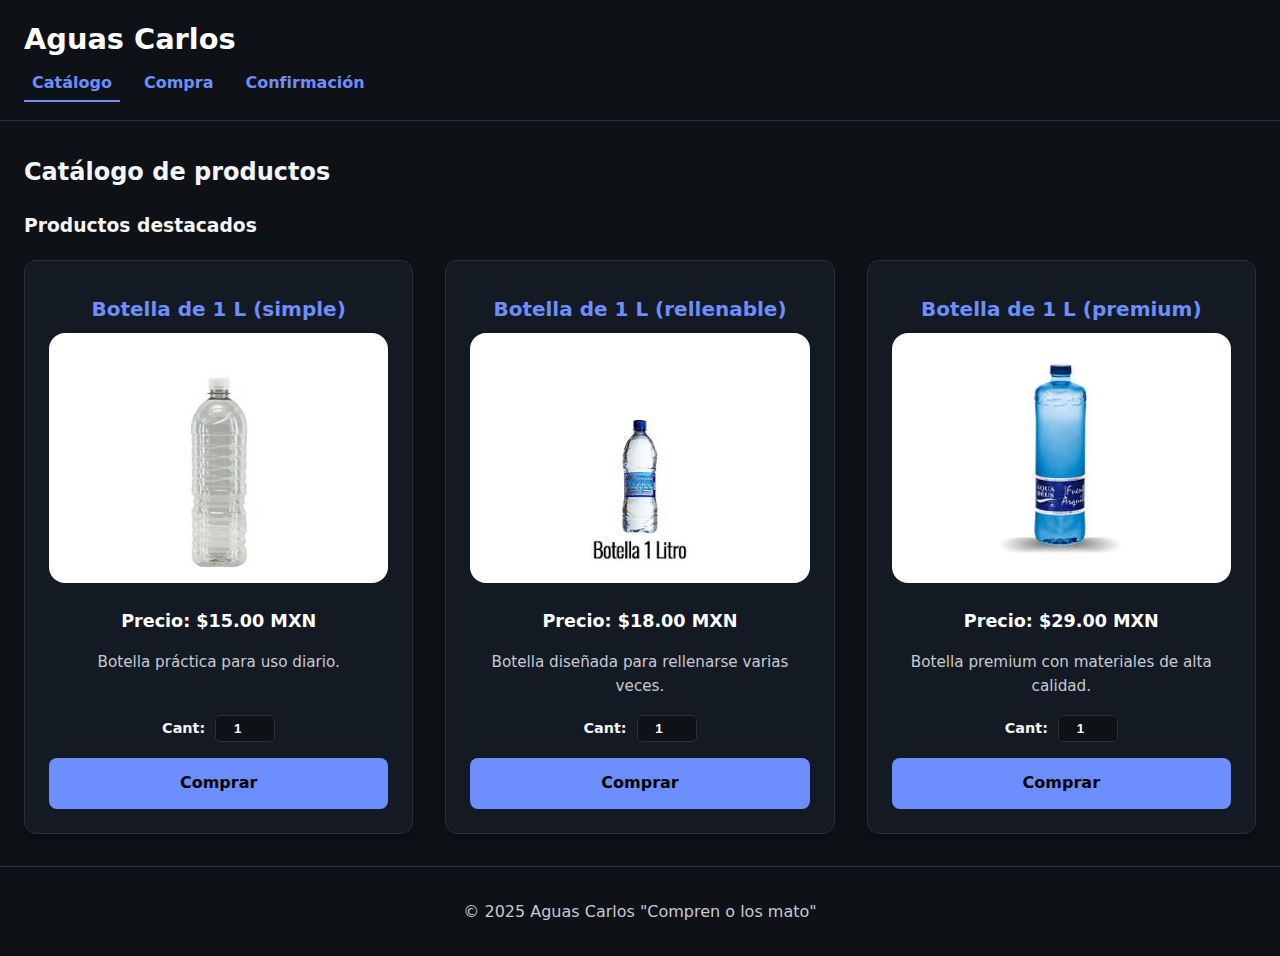
<file: index.html>
<!DOCTYPE html>
<html lang="es">
<head>
  <meta charset="utf-8">
  <title>Catálogo Aguas Carlos</title>
  <meta name="viewport" content="width=device-width, initial-scale=1">

  <link rel="stylesheet" href="styles/estilos.css">
  <script src="./js/main.js"></script>
</head>
<body>

  <header class="site-header">
    <h1 class="site-title" id="contenido">Aguas Carlos</h1>
    <nav class="main-nav" aria-label="Navegación principal">
      <ul class="nav-list">
        <li><a href="index.html" aria-current="page">Catálogo</a></li>
        <li><a href="formulario.html">Compra</a></li>
        <li><a href="confirmacion.html">Confirmación</a></li>
      </ul>
    </nav>
  </header>

  <main class="main-content">
    <h2 class="section-title">Catálogo de productos</h2>

    <section class="product-section" aria-labelledby="destacados">
      <h3 class="section-subtitle" id="destacados">Productos destacados</h3>

      <ul class="product-grid">
        
        <li class="product-item">
          <article class="product-card">
            <h4 class="product-name">
              <a href="producto-botella-1l-simple.html">Botella de 1 L (simple)</a>
            </h4>
            <figure class="product-media">
              <img src="Assets/botella_de_1_litro_simple.jpg"
                   alt="Botella transparente de 1 litro con tapa blanca"
                   class="product-image">
            </figure>
            <div class="product-price">Precio: $15.00 MXN</div>
            <p class="product-desc">Botella práctica para uso diario.</p>
            
            <div class="product-qty">
              <label for="qty-simple">Cant:</label>
              <input type="number" id="qty-simple" value="1" min="1" max="50">
            </div>

            <a href="formulario.html" class="btn" aria-label="Comprar botella simple">Comprar</a>
          </article>
        </li>

        <li class="product-item">
          <article class="product-card">
            <h4 class="product-name">
              <a href="producto-botella-1l-rellenable.html">Botella de 1 L (rellenable)</a>
            </h4>
            <figure class="product-media">
              <img src="Assets/botella_de_1_litro_marca_rellenable.jpg"
                   alt="Botella de 1 litro rellenable"
                   class="product-image">
            </figure>
            <div class="product-price">Precio: $18.00 MXN</div>
            <p class="product-desc">Botella diseñada para rellenarse varias veces.</p>
            
            <div class="product-qty">
              <label for="qty-rellenable">Cant:</label>
              <input type="number" id="qty-rellenable" value="1" min="1" max="50">
            </div>

            <a href="formulario.html" class="btn" aria-label="Comprar botella rellenable">Comprar</a>
          </article>
        </li>

        <li class="product-item">
          <article class="product-card">
            <h4 class="product-name">
              <a href="producto-botella-1l-premium.html">Botella de 1 L (premium)</a>
            </h4>
            <figure class="product-media">
              <img src="Assets/botella_de_1_litro_lujo.jpg"
                   alt="Botella premium de 1 litro"
                   class="product-image">
            </figure>
            <div class="product-price">Precio: $29.00 MXN</div>
            <p class="product-desc">Botella premium con materiales de alta calidad.</p>
            
            <div class="product-qty">
              <label for="qty-premium">Cant:</label>
              <input type="number" id="qty-premium" value="1" min="1" max="50">
            </div>

            <a href="formulario.html" class="btn" aria-label="Comprar botella premium">Comprar</a>
          </article>
        </li>

      </ul>
    </section>
  </main>

  <footer class="site-footer">
    <p>&copy; 2025 Aguas Carlos "Compren o los mato"</p>
  </footer>
</body>
</html>
</file>
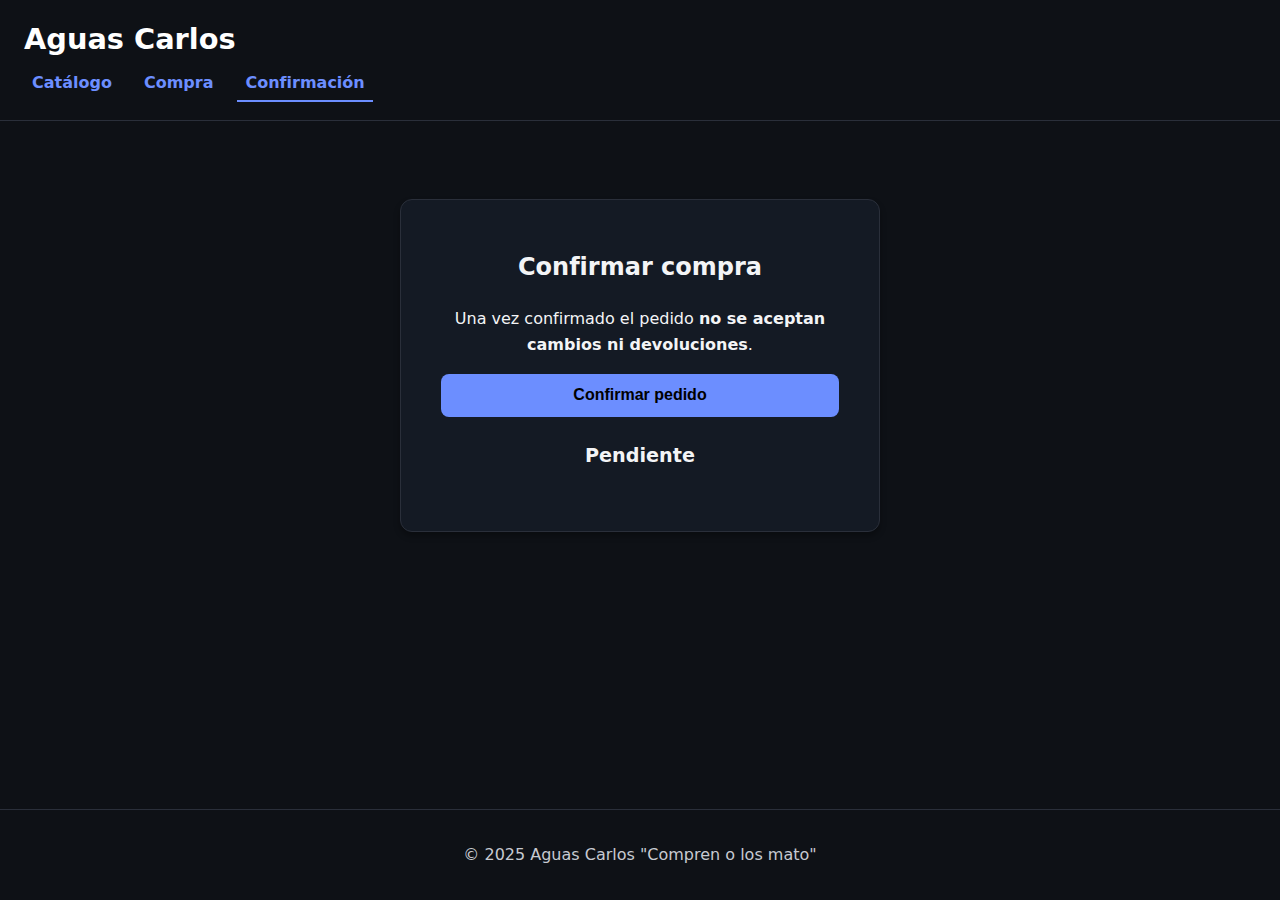
<file: confirmacion.html>
<!DOCTYPE html>
<html lang="es">
<head>
  <meta charset="utf-8">
  <title>Confirmar compra • Aguas Carlos</title>
  <meta name="viewport" content="width=device-width, initial-scale=1">
  <link rel="stylesheet" href="styles/estilos.css">
  <script src="./js/main.js" defer></script>
</head>
<body>
  <a class="skip-link" href="#contenido">Saltar al contenido</a>

  <header class="site-header">
    <h1 class="site-title">Aguas Carlos</h1>
    <nav class="main-nav" aria-label="Navegación principal">
      <ul class="nav-list">
        <li><a href="index.html">Catálogo</a></li>
        <li><a href="formulario.html">Compra</a></li>
        <li><a href="confirmacion.html" aria-current="page">Confirmación</a></li>
      </ul>
    </nav>
  </header>

  <main class="main-content" id="contenido">
    <div class="confirm-container">
      <div class="confirm-card">
        <h2 class="section-title">Confirmar compra</h2>

        <!-- Aviso que se leerá automáticamente -->
        <p id="aviso" role="alert" aria-atomic="true">
          Una vez confirmado el pedido <strong>no se aceptan cambios ni devoluciones</strong>.
        </p>

        <!-- Botón asociado al aviso -->
        <button id="btnConfirmar" class="btn" aria-describedby="aviso">
          Confirmar pedido
        </button>
        
        <!-- Estado que anuncia el cambio -->
        <p id="estado" class="status" aria-live="polite" aria-atomic="true">
          Pendiente
        </p>
      </div>
    </div>
  </main>

  <footer class="site-footer">
    <p>&copy; 2025 Aguas Carlos "Compren o los mato"</p>
  </footer>

  <script>
    // Forzar que el aviso se lea al cargar
    window.addEventListener('DOMContentLoaded', () => {
      const aviso = document.getElementById('aviso');
      if (aviso) {
        const texto = aviso.innerHTML;
        aviso.innerHTML = texto + '';  // reescribe para disparar el role="alert"
      }
    });
    
    // Confirmación
    const btn = document.getElementById('btnConfirmar');
    const estado = document.getElementById('estado');

    btn.addEventListener('click', () => {
      estado.textContent = '✅ Pedido confirmado';
      estado.classList.add('ok');
      btn.textContent = 'Confirmado';
      btn.disabled = true;
      btn.setAttribute('aria-disabled', 'true');
    });
  </script>
</body>
</html>
</file>
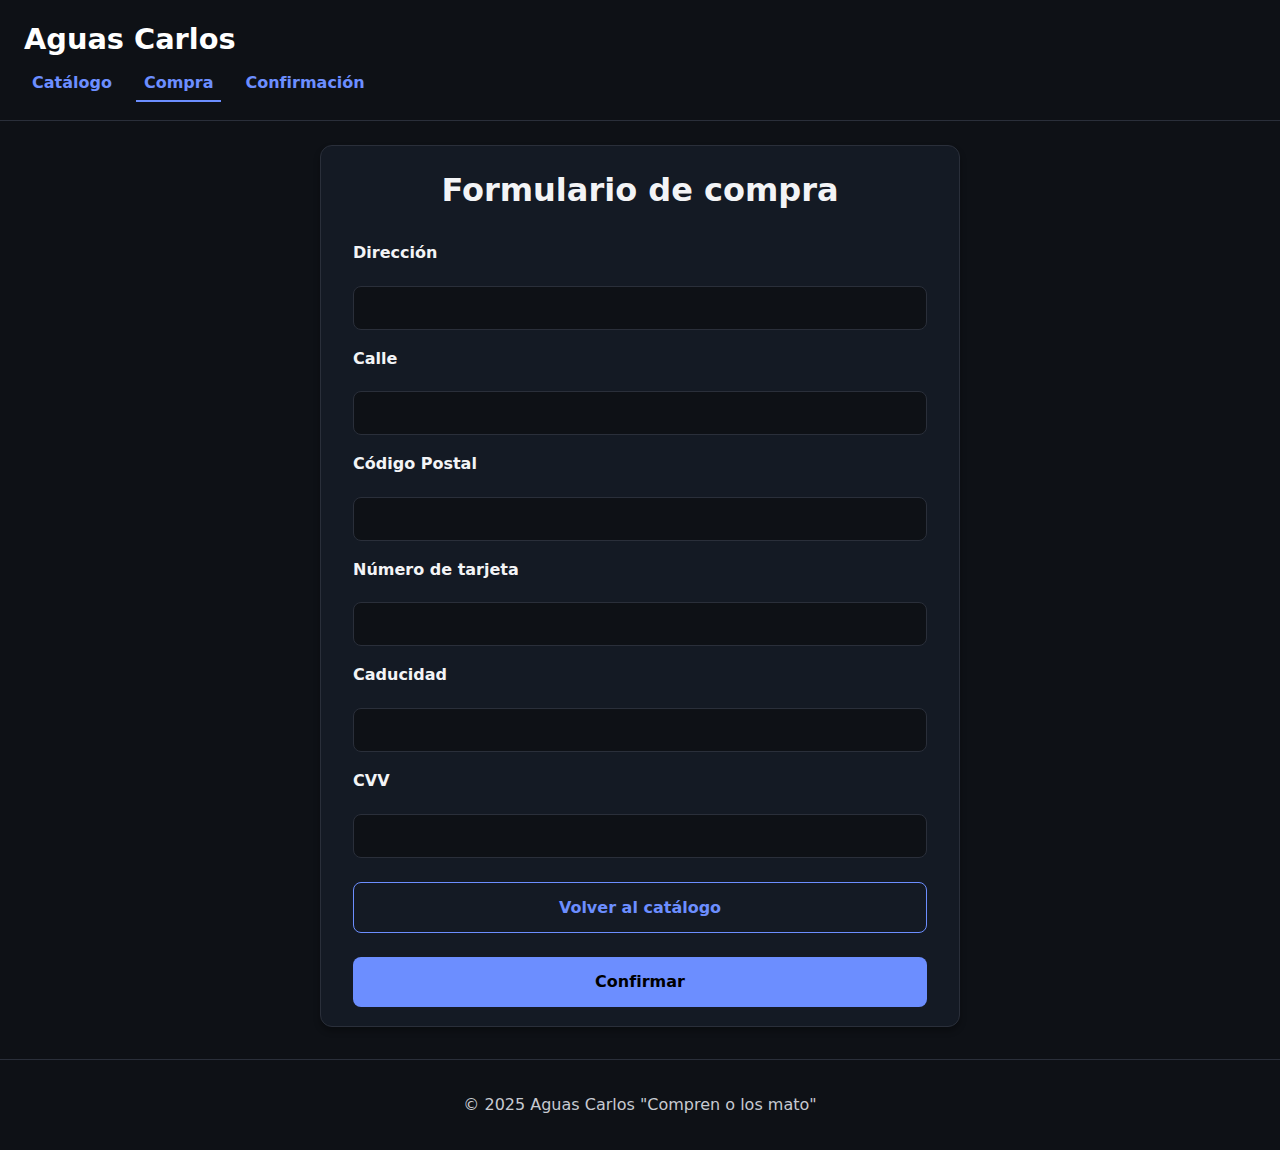
<file: formulario.html>
<!DOCTYPE html>
<html lang="es" dir="ltr">
<head>
    <meta charset="UTF-8">
    <meta name="viewport" content="width=device-width, initial-scale=1.0">
    <link rel="stylesheet" href="styles/estilos.css">
    <script src="./js/main.js" defer></script>
    <title>Formulario de compra</title>
</head>
<body>
  <a class="skip-link" href="#contenido">Saltar al contenido</a>

  <header class="site-header">
    <h1 class="site-title">Aguas Carlos</h1>
    <nav class="main-nav" aria-label="Navegación principal">
      <ul class="nav-list">
        <li><a href="index.html">Catálogo</a></li>
        <li><a href="formulario.html" aria-current="page">Compra</a></li>
        <li><a href="confirmacion.html">Confirmación</a></li>
      </ul>
    </nav>
  </header>

  <main class="main-content" id="contenido">
    <div class="container">
      <form action="">
        <h1>Formulario de compra</h1>

        <label for="d1" class="form-label">Dirección</label>
        <input type="text" name="direccion" id="d1" class="form-control" aria-describedby="d1-desc">
        <small id="d1-desc" class="visually-hidden">Escribe tu dirección completa: calle, número y colonia.</small>

        <label for="d2" class="form-label">Calle</label>
        <input type="text" name="calle" id="d2" class="form-control" aria-describedby="d2-desc">
        <small id="d2-desc" class="visually-hidden">Escribe solo el nombre de la calle, sin número.</small>

        <label for="d3" class="form-label">Código Postal</label>
        <input type="text" name="cp" id="d3" class="form-control" aria-describedby="d3-desc">
        <small id="d3-desc" class="visually-hidden">Ingresa los 5 dígitos de tu código postal.</small>

        <label for="t1" class="form-label">Número de tarjeta</label>
        <input type="text" name="num-tarjeta" id="t1" class="form-control" aria-describedby="t1-desc">
        <small id="t1-desc" class="visually-hidden">Introduce el número de tu tarjeta, sin espacios.</small>

        <label for="t2" class="form-label">Caducidad</label>
        <input type="text" name="cad-tarjeta" id="t2" class="form-control" aria-describedby="t2-desc">
        <small id="t2-desc" class="visually-hidden">Escribe la fecha de caducidad de tu tarjeta en mes y año.</small>

        <label for="t3" class="form-label">CVV</label>
        <input type="text" name="cvv" id="t3" class="form-control" aria-describedby="t3-desc">
        <small id="t3-desc" class="visually-hidden">Código de 3 o 4 dígitos al reverso de la tarjeta.</small>

        <a class="btn-cat" href="./index.html">Volver al catálogo</a>
        <a class="btn-conf" href="./confirmacion.html">Confirmar</a>
      </form>
    </div>
  </main>

  <footer class="site-footer">
    <p>&copy; 2025 Aguas Carlos "Compren o los mato"</p>
  </footer>
</body>
</html>
</file>
<file: styles/estilos.css>
/* =========================================
   1. VARIABLES Y CONFIGURACIÓN BASE
   ========================================= */
:root {
  --bg: #0e1116;          /* Fondo oscuro general */
  --fg: #f3f4f6;          /* Color de texto principal */
  --muted: #c7cad1;       /* Color de texto secundario (gris) */
  --border: #2a2f3a;      /* Color de bordes */
  --card: #141a24;        /* Color de fondo de las tarjetas */
  --accent: #6C8EFF;      /* Color azul principal (botones, enlaces) */
  --accent-weak: #1c2a45; /* Azul oscuro para efectos hover */
  --focus: #ffd166;       /* Color amarillo para el foco (accesibilidad) */
  --shadow: 0 4px 6px rgba(0,0,0,.3); /* Sombra suave */
  --radius-m: .75rem;     /* Bordes redondeados medianos */
  --radius-s: .5rem;      /* Bordes redondeados pequeños */
  --container: 85rem;     /* Ancho máximo del contenido (~1360px) */
}

/* Reset básico para que todos los navegadores calculen igual el tamaño */
* { 
  box-sizing: border-box; 
}

html { 
  scroll-behavior: smooth; 
}

body {
  margin: 0;
  background: var(--bg);
  color: var(--fg);
  font-family: system-ui, -apple-system, sans-serif;
  font-size: 16px;
  line-height: 1.6;
  display: flex;
  flex-direction: column;
  min-height: 100vh;
}

/* =========================================
   2. ESTRUCTURA GENERAL (Layout)
   ========================================= */
.site-header, 
.main-content, 
.site-footer {
  max-width: var(--container);
  width: 100%; 
  margin-inline: auto; 
  padding-left: 1.5rem;
  padding-right: 1.5rem;
}

/* Header (Encabezado) */
.site-header { 
  border-bottom: 1px solid var(--border); 
  margin-bottom: 1.5rem; 
  padding-top: 1rem;
  padding-bottom: 0.5rem; 
}

.site-title { 
  color: #fff; 
  margin: 0; 
  font-size: 1.8rem; 
}

/* Navegación (Menú) */
.main-nav .nav-list {
  list-style: none; 
  padding: 0; 
  display: flex; 
  gap: 1rem; 
  margin-top: 0.5rem; 
  flex-wrap: wrap;
}

.main-nav a {
  color: var(--accent); 
  text-decoration: none; 
  font-weight: 600; 
  padding: 0.5rem;
}

.main-nav a:hover { 
  background: var(--accent-weak); 
  border-radius: var(--radius-s); 
}

.main-nav a[aria-current="page"] { 
  border-bottom: 2px solid var(--accent); 
}

/* Contenido Principal */
.main-content {
  padding-top: 0;
  flex: 1; 
}

.section-title {
  margin-top: 0.5rem; 
}

/* Footer (Pie de página) */
.site-footer {
  border-top: 1px solid var(--border);
  margin-top: 1.5rem;  
  padding-top: 1rem; 
  padding-bottom: 1rem;
  text-align: center;
  color: var(--muted);
}

.skip-link {
  position: absolute; left: -9999px; top: 0; background: #fff; color: #000; padding: 1rem; z-index: 1000;
}
.skip-link:focus { left: 1rem; top: 1rem; }


/* =========================================
   3. PÁGINA: CATÁLOGO (GRID)
   ========================================= */
.product-grid {
  list-style: none;
  padding: 0;
  display: grid;
  grid-template-columns: repeat(auto-fit, minmax(280px, 1fr));
  gap: 2rem;
  margin-bottom: 0.5rem; 
}

/* Tarjeta de producto */
.product-card {
  background: var(--card);
  border: 1px solid var(--border);
  border-radius: var(--radius-m);
  padding: 1.5rem;
  box-shadow: var(--shadow);
  text-align: center;
  display: flex;
  flex-direction: column;
  height: 100%; 
}

/* Contenedor de la imagen */
.product-media {
  margin: 0 auto 1rem;
  background-color: #ffffff; 
  border-radius: 1rem;
  width: 100%;
  height: 250px; 
  display: flex;
  align-items: center;     
  justify-content: center; 
  overflow: hidden; 
  padding: 1rem;
}

.product-image {
  width: auto; 
  height: auto;
  max-width: 100%; 
  max-height: 100%;
  object-fit: contain; 
  display: block;
}

/* Textos del producto */
.product-name { font-size: 1.25rem; margin: 0.5rem 0; }
.product-name a { color: var(--accent); text-decoration: none; }
.product-price { font-weight: bold; font-size: 1.1rem; color: #fff; margin-top: 0.5rem; }
.product-desc { color: var(--muted); font-size: 0.95rem; flex-grow: 1; margin-bottom: 1rem; }

/* Selector de Cantidad */
.product-qty {
  display: flex;
  align-items: center;
  justify-content: center;
  gap: 10px;
  margin-bottom: 1rem;
}
.product-qty label { font-weight: 600; color: var(--fg); font-size: 0.9rem; }
.product-qty input {
  width: 60px; padding: 5px; border-radius: 5px;
  border: 1px solid var(--border); background: var(--bg); color: #fff;
  text-align: center; font-weight: bold;
}

/* Botón azul */
.btn {
  display: block; width: 100%; padding: 0.8rem;
  background: var(--accent); color: #000;
  font-weight: bold; text-decoration: none;
  border-radius: 0.5rem; text-align: center; border: none; cursor: pointer; font-size: 1rem;
}
.btn:hover { filter: brightness(1.1); }
.btn:disabled { opacity: 0.6; cursor: not-allowed; }


/* =========================================
   4. PÁGINA: FORMULARIO
   ========================================= */
.container {
  max-width: 40rem; 
  margin: 0 auto;
  margin-bottom: 0.5rem;
}

/* Tarjeta del formulario */
.container > form {
  background: var(--card);
  padding: 1.2rem 2rem; 
  border: 1px solid var(--border);
  border-radius: var(--radius-m);
  box-shadow: var(--shadow);
  display: flex;
  flex-direction: column;
  gap: 1rem;
}

/* Título del formulario */
.container > form h1 {
  margin-top: 0;      
  margin-bottom: 0.5rem;
  text-align: center;  
}

/* Estilos de los inputs */
.form-label { font-weight: 600; margin-bottom: 0.25rem; display: block; }

.form-control {
  width: 100%; padding: 0.75rem; background: var(--bg);
  border: 1px solid var(--border); border-radius: var(--radius-s);
  color: var(--fg); font-size: 1rem;
}
.form-control:focus { outline: 2px solid var(--accent); border-color: transparent; }

/* Botones del formulario */
.container > form .btn-cat,
.container > form .btn-conf {
  text-align: center; padding: 0.75rem; border-radius: var(--radius-s);
  text-decoration: none; font-weight: bold; margin-top: 0.5rem; display: block;
}
.btn-conf { background: var(--accent); color: #000; }
.btn-cat { background: transparent; border: 1px solid var(--accent); color: var(--accent); }
.btn-cat:hover { background: var(--accent-weak); }


/* =========================================
   5. PÁGINA: CONFIRMACIÓN
   ========================================= */
.confirm-container {
  min-height: 50vh; 
  display: flex;
  align-items: center;
  justify-content: center;
  padding-bottom: 0.5rem;
}

.confirm-card {
  background: var(--card);
  padding: 2.5rem;
  border: 1px solid var(--border);
  border-radius: var(--radius-m);
  text-align: center;
  max-width: 30rem;
  width: 100%;
  box-shadow: var(--shadow);
}

.status { margin-top: 1.5rem; font-weight: bold; font-size: 1.2rem; }
.status.ok { color: #4ade80; }

/* Utilidad para ocultar elementos visualmente (pero leerlos con voz) */
.visually-hidden {
  position: absolute; width: 1px; height: 1px; padding: 0; margin: -1px;
  overflow: hidden; clip: rect(0, 0, 0, 0); white-space: nowrap; border: 0;
}
</file>
